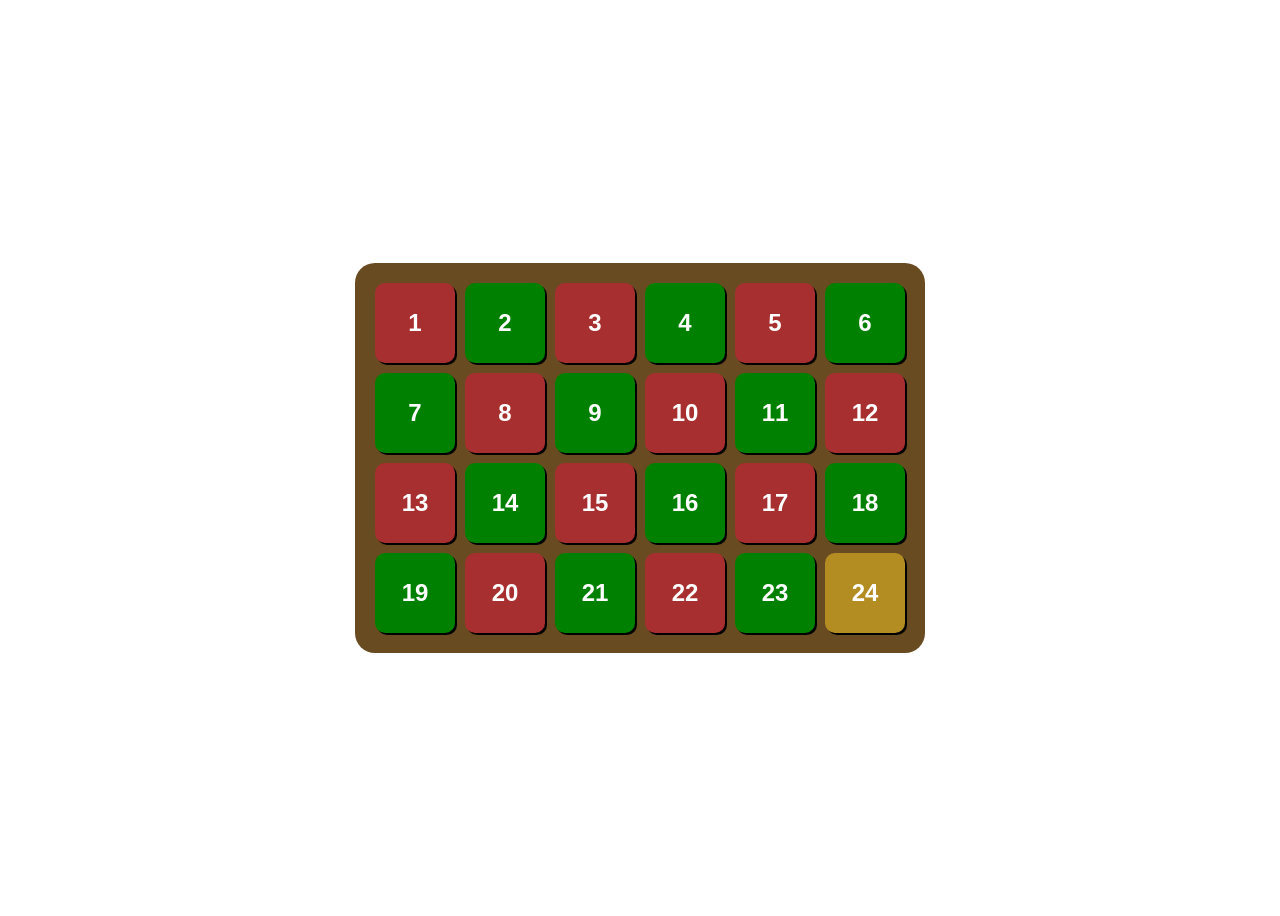
<file: index.html>
<!DOCTYPE html>
<html lang="fi">
<head>
    <meta charset="UTF-8">
    <meta name="viewport" content="width=device-width, initial-scale=1.0">
    <title>Joulukalenteri</title>
    <style>
        body {
            font-family: Arial, sans-serif;
            background-color: white;
            display: flex;
            justify-content: center;
            align-items: center;
            min-height: 100vh;
        }

        .calendar {
            display: grid;
            grid-template-columns: repeat(6, 80px);
            grid-template-rows: repeat(4, 80px);
            gap: 10px;
            background-color: #694b21;
            padding: 20px;
            border-radius: 20px;
        }

        .door {
            background-color: green;
            color: white;
            display: flex;
            justify-content: center;
            align-items: center;
            font-size: 24px;
            font-weight: bold;
            border-radius: 10px;
            cursor: pointer;
            transition: transform 0.2s, background-color 0.2s;
            box-shadow: 2px 2px black;
        }
        
        .redluukku {
            background-color: #a82f2f;
        }
        
        .goldluukku {
            background-color: #b38c22;
        }

    </style>
</head>
<body>
    <div class="calendar">
        <div class="door redluukku">1</div>
        <div class="door">2</div>
        <div class="door redluukku">3</div>
        <div class="door">4</div>
        <div class="door redluukku">5</div>
        <div class="door">6</div>

        <div class="door">7</div>
        <div class="door redluukku">8</div>
        <div class="door">9</div>
        <div class="door redluukku">10</div>
        <div class="door">11</div>
        <div class="door redluukku">12</div>

        <div class="door redluukku">13</div>
        <div class="door">14</div>
        <div class="door redluukku">15</div>
        <div class="door">16</div>
        <div class="door redluukku">17</div>
        <div class="door">18</div>

        <div class="door">19</div>
        <div class="door redluukku">20</div>
        <div class="door">21</div>
        <div class="door redluukku">22</div>
        <div class="door">23</div>
        <div class="door goldluukku">24</div>
    </div>
</body>
</html>
</file>
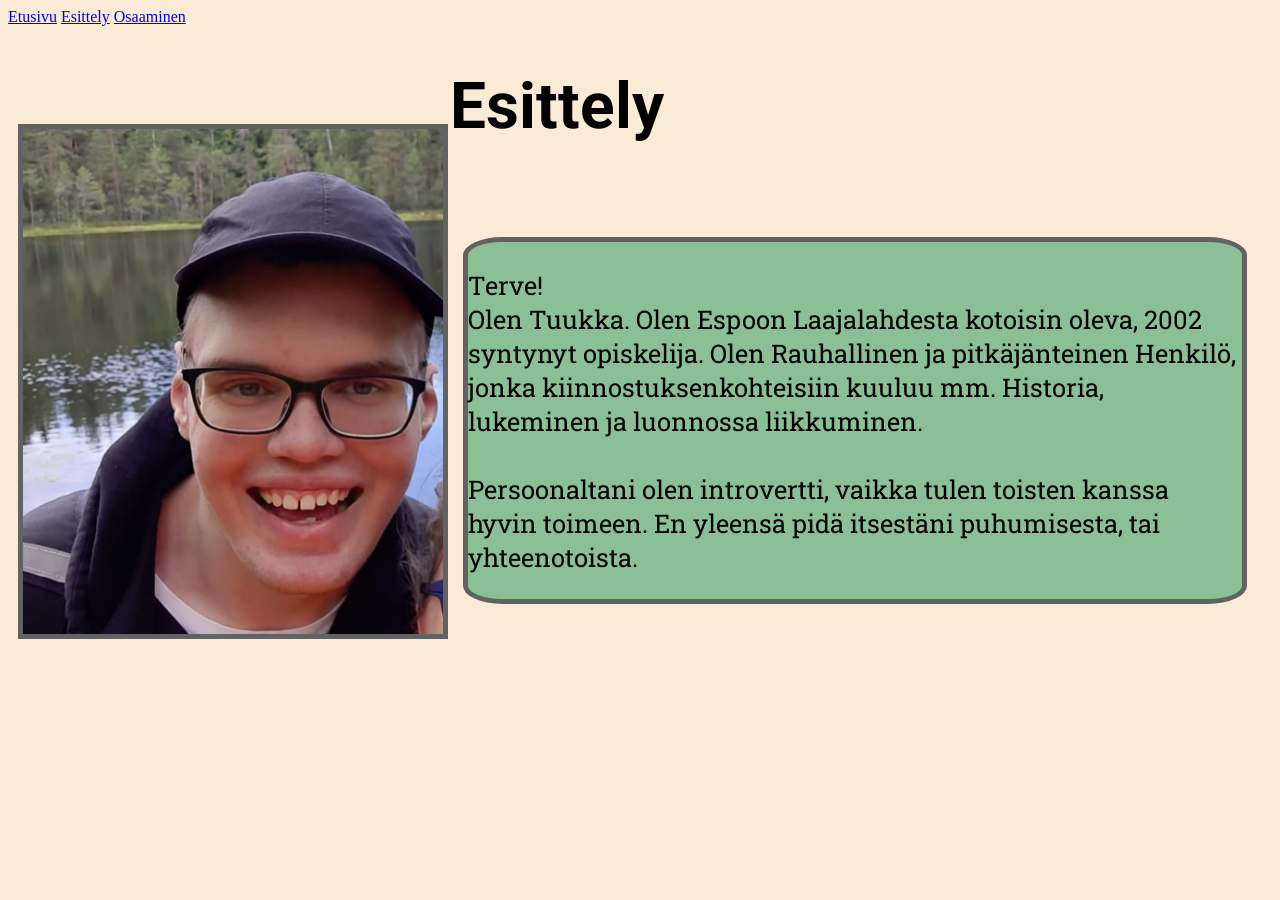
<file: esittely.html>
<!DOCTYPE html>
<html lang="fi">
    <head>
        <!--koodisto-->
        <meta charset="utf-8">
        <meta name="Author" content="Tuukka">
        <meta name="description" content="Tuukan digitaalinen portfolio - Esittely">
        <!--skaalaa sivun eri resoluutioisille päätteille-->
        <meta name="viewport" content="width=device-width, intial-scale=1.0">
        <title>Tuukka Tanni - Esittely</title>
        <!--linkkki ulkoinen css tiedosto-->
        <link href="tyyli.css" rel="stylesheet">
        <link rel="stylesheet" href="https://www.w3schools.com/w3css/5/w3.css">
        <!--sivun sisäinen tyyli-->
        <style>
        * {
         box-sizing: border-box;
        }
.flex-container {
    display: flex;
    flex-direction: row;
    justify-content: space-between; /* Lisää tilaa elementtien väliin */
    align-items: flex-start; /* Keskittää pystysuunnassa */
    gap: 2%;
}


@media (min-width: 701px) {
    .flex-container section {
        position: relative;
        margin-top: 4%;
        right: 2%;
       width: 62%;
        border: 5px solid #626262;
         border-radius: 5%;
         background-color: #8bc096;
    }
img#Tuukka {
    width: 34%; 
    height: auto;
  margin-top: -5%;
  margin-left: 0.8%;
  border:5px solid #626262;
}

       
    
}
@media (max-width: 700px) {
    .flex-container {
        flex-direction: column;
    }
    .flex-container section {
        width: 100%;
         border: 5px solid #626262;
         border-radius: 5%;
         background-color: #8bc096;
    }
}

       
        </style>
    </head>
    <body>
        <div class="w3-bar w3-antiquewhite">
              <a href="index.html" class=" w3-bar-item w3-button w3-mobile ">Etusivu</a>
            <a href="esittely.html" class=" w3-bar-item w3-button w3-mobile w3-grey">Esittely</a>
            <a href="osaaminen.html" class=" w3-bar-item w3-button w3-mobile ">Osaaminen</a>
        </div>
       
<main>
    <h1>Esittely</h1>

    <article class="flex-container">
        <img src="Minä.jpg" alt="Hymyilevä mies metsässä" id="Tuukka">
        <section>
            <p>
             Terve! <br>
             Olen Tuukka. Olen Espoon Laajalahdesta kotoisin oleva, 2002 syntynyt opiskelija.
             Olen Rauhallinen ja pitkäjänteinen  Henkilö, jonka kiinnostuksenkohteisiin kuuluu mm.
             Historia, lukeminen ja luonnossa liikkuminen. <br> <br>
             Persoonaltani olen introvertti, vaikka tulen toisten kanssa  hyvin toimeen. En yleensä
             pidä itsestäni puhumisesta, tai yhteenotoista. 
            </p>
        </section>
          </article>
</main>

    </body>
</html>
</file>
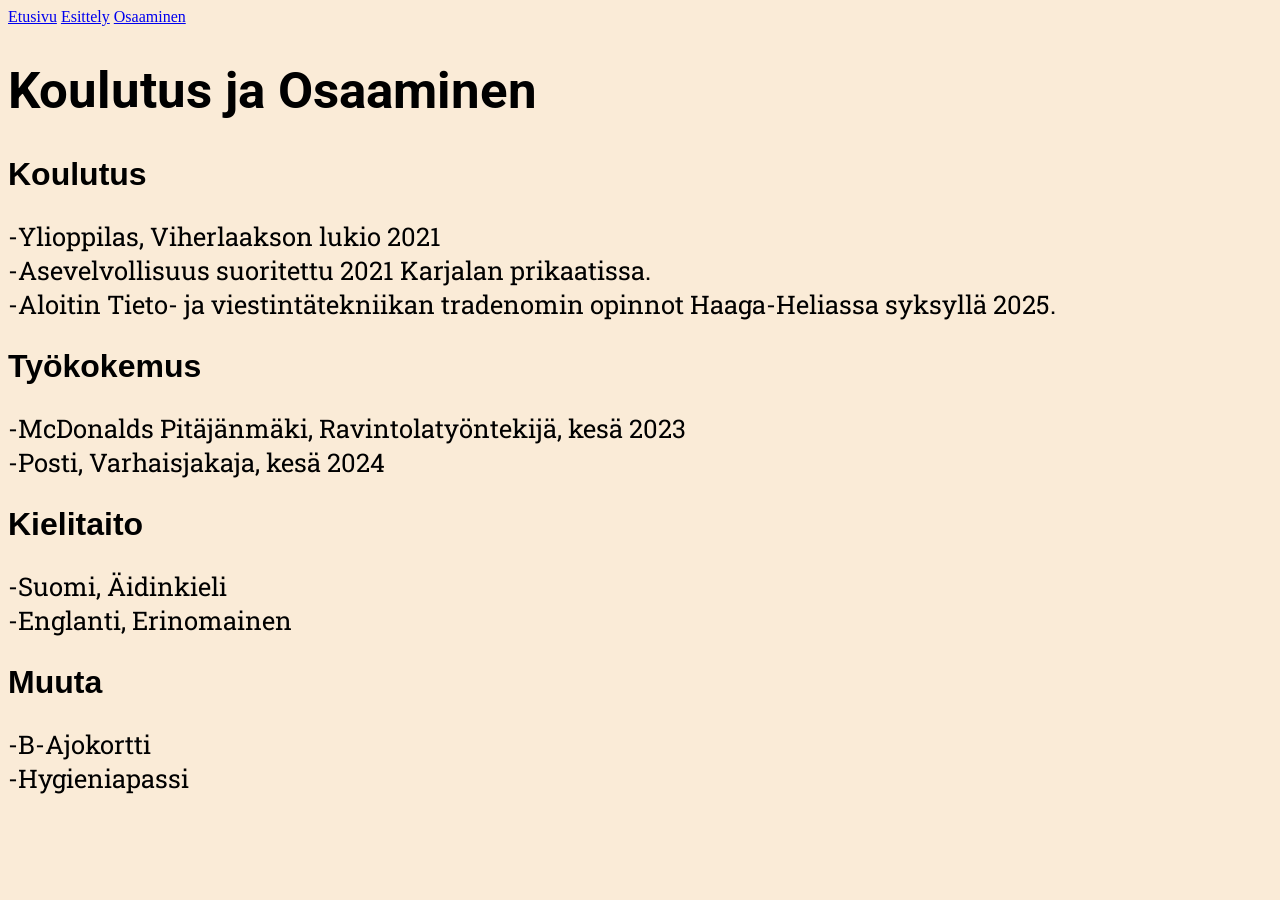
<file: osaaminen.html>
<!DOCTYPE html>
<html lang="fi">
<head>
       <!--koodisto-->
        <meta charset="utf-8">
        <meta name="Author" content="Tuukka">
        <meta name="description" content="Tuukan digitaalinen portfolio - Osaaminen">
        <!--skaalaa sivun eri resoluutioisille päätteille-->
        <meta name="viewport" content="width=device-width, intial-scale=1.0">
        <title>Tuukka Tanni - Osaaminen</title>
        <!--linkkki ulkoinen css tiedosto-->
        <link href="osaaminen_tyyli.css" rel="stylesheet">
          <link rel="stylesheet" href="https://www.w3schools.com/w3css/5/w3.css">
        <!--sivun sisäinen tyyli-->
</head>
<body>
    <div class="w3-bar w3-antiquewhite">
              <a href="index.html" class=" w3-bar-item w3-button w3-mobile ">Etusivu</a>
            <a href="esittely.html" class=" w3-bar-item w3-button w3-mobile ">Esittely</a>
            <a href="osaaminen.html" class=" w3-bar-item w3-button w3-mobile w3-grey">Osaaminen</a>
        </div>
       
        <main>
<header>
     <h1>Koulutus ja Osaaminen</h1>
     </header> 
     <article> 
    <section>
        <h2>Koulutus</h2>
 <p>-Ylioppilas, Viherlaakson lukio 2021 <br>
    -Asevelvollisuus suoritettu 2021 Karjalan prikaatissa.<br>
    -Aloitin Tieto- ja viestintätekniikan tradenomin opinnot Haaga-Heliassa syksyllä 2025.
 <p>
    <h2>Työkokemus</h2>
    <p>
        -McDonalds Pitäjänmäki, Ravintolatyöntekijä, kesä 2023<br>
        -Posti, Varhaisjakaja, kesä 2024
    </p>
    <h2>Kielitaito</h2>
    <p>
    -Suomi, Äidinkieli<br>
    -Englanti, Erinomainen</p>
    <h2>Muuta</h2>
   <p>-B-Ajokortti<br>
      -Hygieniapassi</p>
      </section>
   </article>

</main>
</body>
</html>
</file>
<file: tyyli.css>
body{color: black;
background-color: antiquewhite;/*taustan väri*/} 
@font-face {
    font-family:Roboto;
    src: url(Roboto-VariableFont_wdth\,wght.ttf);
} 
@font-face {
    font-family:RobotoSlab;
    src: url(RobotoSlab-VariableFont_wght.ttf);
}
                                                /* lataa fontit*/

main h1{margin-left: 35%;
font-size: 5vw;
font-family:Roboto;
color: rgb(423, 32, 52);
color: rgb(0, 0, 0);}
p{font-size: 2vw;
font-family: RobotoSlab;}
pre{

    font-family: RobotoSlab;
}

#Tuukka {width: 90%;
            }


h2{color: black;
font-family: 'Franklin Gothic Medium', 'Arial Narrow', Arial, sans-serif;}
</file>
<file: osaaminen_tyyli.css>
body{color: black;
background-color: antiquewhite;/*taustan väri*/} 
@font-face {
    font-family:Roboto;
    src: url(Roboto-VariableFont_wdth\,wght.ttf);
} 
@font-face {
    font-family:RobotoSlab;
    src: url(RobotoSlab-VariableFont_wght.ttf);
}
                                                /* lataa fontit*/

h1{font-size: 4vw;
font-family:Roboto;
color: rgb(423, 32, 52);
color: rgb(0, 0, 0);}
h2{font-size: 2.5vw;
font-family:Roboto;
color: rgb(423, 32, 52);
color: rgb(0, 0, 0);}
p{font-size: 2vw;
font-family: RobotoSlab;}
pre{

    font-family: RobotoSlab;
}

#Tuukka {width: 90%;}


h2{color: black;
font-family: 'Franklin Gothic Medium', 'Arial Narrow', Arial, sans-serif;}
</file>
